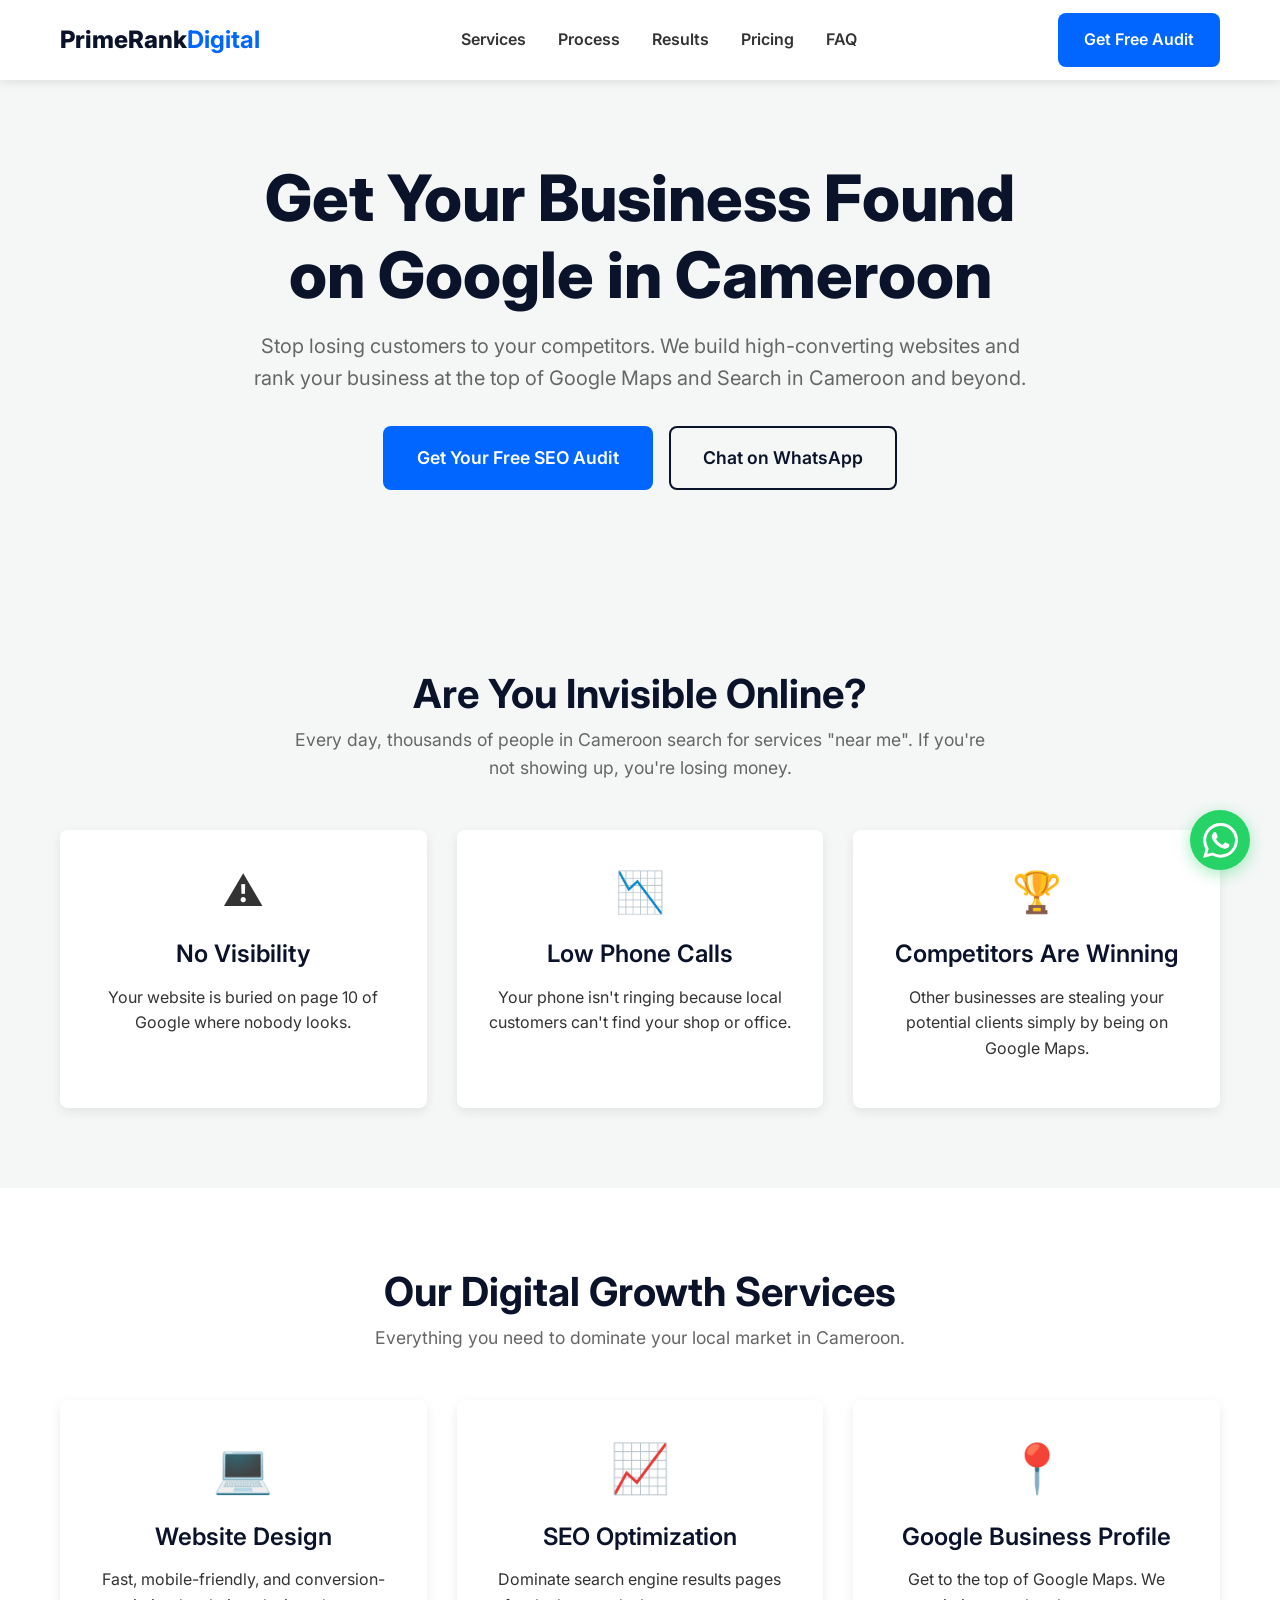
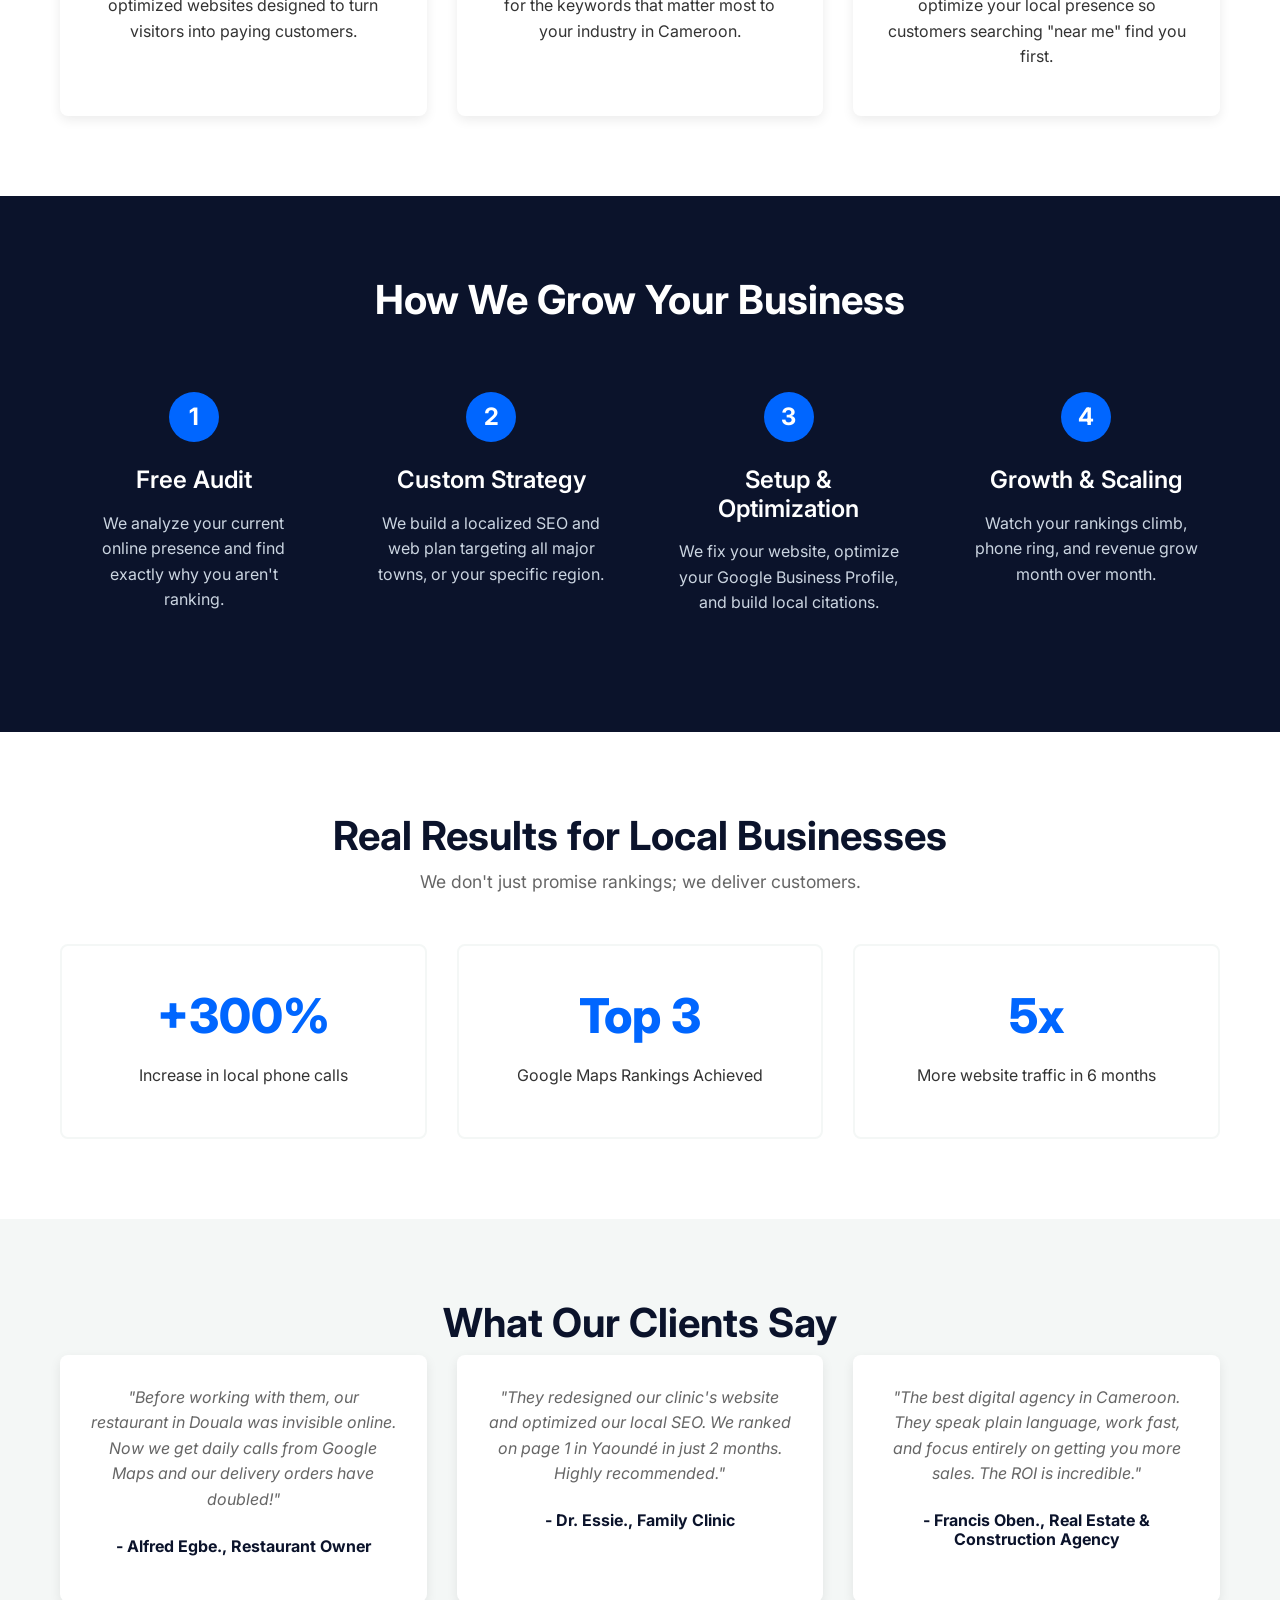
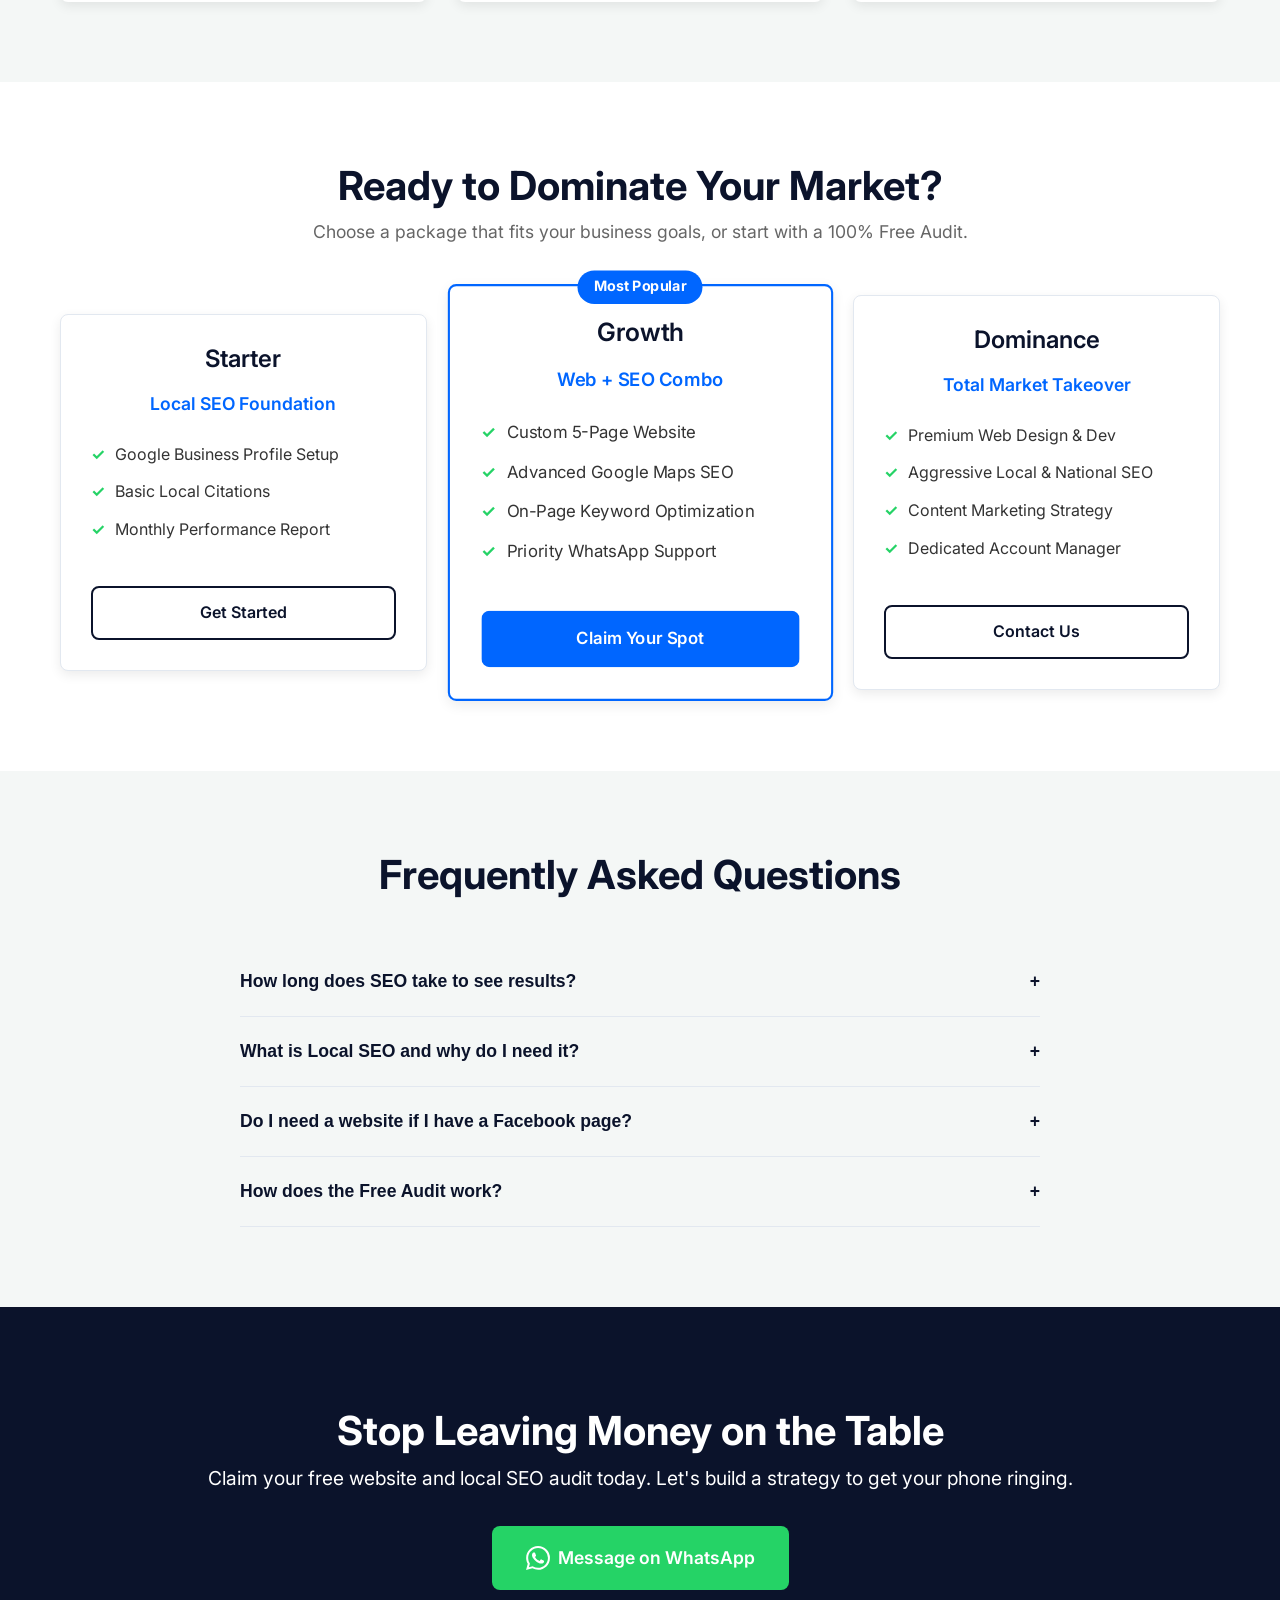
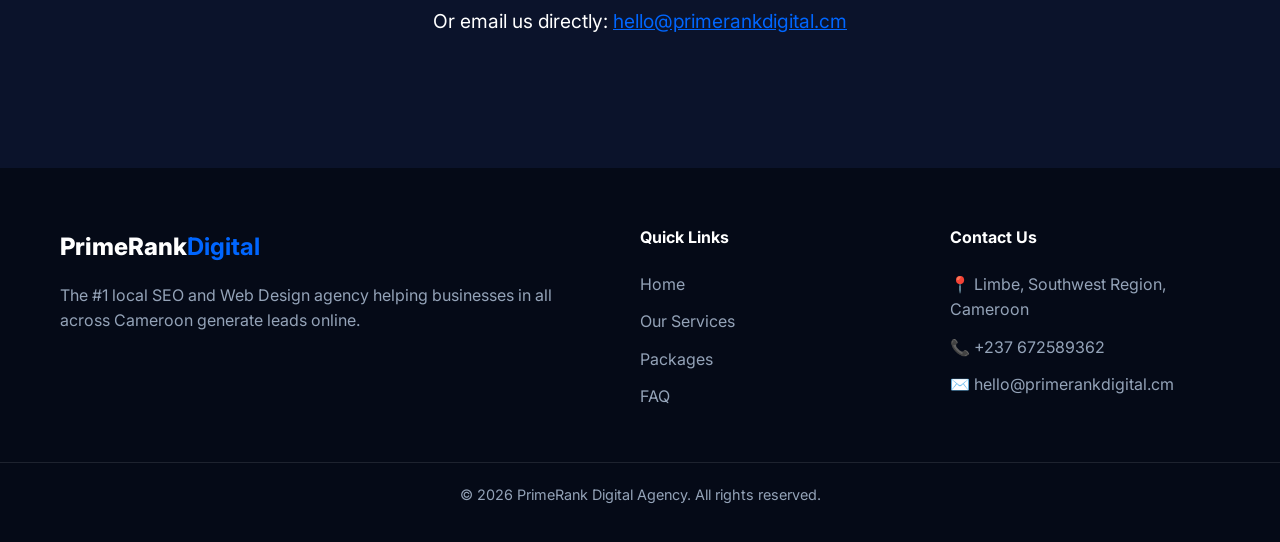
<file: index.html>
<!DOCTYPE html>
<html lang="en">
<head>
    <meta charset="UTF-8">
    <meta name="viewport" content="width=device-width, initial-scale=1.0">
    <title>PrimeRank Digital | SEO, Web Design & Local SEO</title>
    <meta name="description" content="Get your business found on Google in Cameroon. We specialize in SEO, Website Design, and Google Business Profile optimization in Cameroon.">
    <link rel="stylesheet" href="styles.css">
    <link href="https://fonts.googleapis.com/css2?family=Inter:wght@300;400;600;700;800&display=swap" rel="stylesheet">
</head>
<body>

    <header class="header" id="header">
        <div class="container header-container">
            <div class="logo">PrimeRank<strong>Digital</strong></div>
            <nav class="nav" id="nav">
                <ul class="nav-list">
                    <li><a href="#services">Services</a></li>
                    <li><a href="#process">Process</a></li>
                    <li><a href="#results">Results</a></li>
                    <li><a href="#pricing">Pricing</a></li>
                    <li><a href="#faq">FAQ</a></li>
                </ul>
            </nav>
            <div class="header-cta">
                <a href="#contact" class="btn btn-primary">Get Free Audit</a>
            </div>
            <button class="menu-toggle" id="menu-toggle" aria-label="Toggle menu">
                <span></span>
                <span></span>
                <span></span>
            </button>
        </div>
    </header>

    <section class="hero" id="home">
        <div class="container hero-container">
            <div class="hero-content">
                <h1>Get Your Business Found on Google in Cameroon</h1>
                <p>Stop losing customers to your competitors. We build high-converting websites and rank your business at the top of Google Maps and Search in Cameroon and beyond.</p>
                <div class="hero-buttons">
                    <a href="#contact" class="btn btn-primary btn-large">Get Your Free SEO Audit</a>
                    <a href="https://wa.me/237600000000" class="btn btn-outline btn-large" target="_blank" rel="noopener">Chat on WhatsApp</a>
                </div>
            </div>
        </div>
    </section>

    <section class="problem bg-light" id="problem">
        <div class="container text-center">
            <h2>Are You Invisible Online?</h2>
            <p class="section-subtitle">Every day, thousands of people in Cameroon search for services "near me". If you're not showing up, you're losing money.</p>
            <div class="grid problem-grid">
                <div class="card pain-card">
                    <div class="icon-danger">⚠</div>
                    <h3>No Visibility</h3>
                    <p>Your website is buried on page 10 of Google where nobody looks.</p>
                </div>
                <div class="card pain-card">
                    <div class="icon-danger">📉</div>
                    <h3>Low Phone Calls</h3>
                    <p>Your phone isn't ringing because local customers can't find your shop or office.</p>
                </div>
                <div class="card pain-card">
                    <div class="icon-danger">🏆</div>
                    <h3>Competitors Are Winning</h3>
                    <p>Other businesses are stealing your potential clients simply by being on Google Maps.</p>
                </div>
            </div>
        </div>
    </section>

    <section class="services" id="services">
        <div class="container text-center">
            <h2>Our Digital Growth Services</h2>
            <p class="section-subtitle">Everything you need to dominate your local market in Cameroon.</p>
            <div class="grid services-grid">
                <div class="card service-card">
                    <div class="service-icon">💻</div>
                    <h3>Website Design</h3>
                    <p>Fast, mobile-friendly, and conversion-optimized websites designed to turn visitors into paying customers.</p>
                </div>
                <div class="card service-card">
                    <div class="service-icon">📈</div>
                    <h3>SEO Optimization</h3>
                    <p>Dominate search engine results pages for the keywords that matter most to your industry in Cameroon.</p>
                </div>
                <div class="card service-card">
                    <div class="service-icon">📍</div>
                    <h3>Google Business Profile</h3>
                    <p>Get to the top of Google Maps. We optimize your local presence so customers searching "near me" find you first.</p>
                </div>
            </div>
        </div>
    </section>

    <section class="process bg-dark" id="process">
        <div class="container text-center">
            <h2 class="text-white">How We Grow Your Business</h2>
            <div class="grid process-grid">
                <div class="process-step">
                    <div class="step-number">1</div>
                    <h3 class="text-white">Free Audit</h3>
                    <p class="text-light">We analyze your current online presence and find exactly why you aren't ranking.</p>
                </div>
                <div class="process-step">
                    <div class="step-number">2</div>
                    <h3 class="text-white">Custom Strategy</h3>
                    <p class="text-light">We build a localized SEO and web plan targeting all major towns, or your specific region.</p>
                </div>
                <div class="process-step">
                    <div class="step-number">3</div>
                    <h3 class="text-white">Setup & Optimization</h3>
                    <p class="text-light">We fix your website, optimize your Google Business Profile, and build local citations.</p>
                </div>
                <div class="process-step">
                    <div class="step-number">4</div>
                    <h3 class="text-white">Growth & Scaling</h3>
                    <p class="text-light">Watch your rankings climb, phone ring, and revenue grow month over month.</p>
                </div>
            </div>
        </div>
    </section>

    <section class="results" id="results">
        <div class="container text-center">
            <h2>Real Results for Local Businesses</h2>
            <p class="section-subtitle">We don't just promise rankings; we deliver customers.</p>
            <div class="grid results-grid">
                <div class="stat-box">
                    <div class="stat-number">+300%</div>
                    <p>Increase in local phone calls</p>
                </div>
                <div class="stat-box">
                    <div class="stat-number">Top 3</div>
                    <p>Google Maps Rankings Achieved</p>
                </div>
                <div class="stat-box">
                    <div class="stat-number">5x</div>
                    <p>More website traffic in 6 months</p>
                </div>
            </div>
        </div>
    </section>

    <section class="testimonials bg-light" id="testimonials">
        <div class="container text-center">
            <h2>What Our Clients Say</h2>
            <div class="grid testimonial-grid">
                <div class="card testimonial-card">
                    <p class="quote">"Before working with them, our restaurant in Douala was invisible online. Now we get daily calls from Google Maps and our delivery orders have doubled!"</p>
                    <h4>- Alfred Egbe., Restaurant Owner</h4>
                </div>
                <div class="card testimonial-card">
                    <p class="quote">"They redesigned our clinic's website and optimized our local SEO. We ranked on page 1 in Yaoundé in just 2 months. Highly recommended."</p>
                    <h4>- Dr. Essie., Family Clinic</h4>
                </div>
                <div class="card testimonial-card">
                    <p class="quote">"The best digital agency in Cameroon. They speak plain language, work fast, and focus entirely on getting you more sales. The ROI is incredible."</p>
                    <h4>- Francis Oben., Real Estate & Construction Agency</h4>
                </div>
            </div>
        </div>
    </section>

    <section class="pricing" id="pricing">
        <div class="container text-center">
            <h2>Ready to Dominate Your Market?</h2>
            <p class="section-subtitle">Choose a package that fits your business goals, or start with a 100% Free Audit.</p>
            <div class="grid pricing-grid">
                <div class="card pricing-card">
                    <h3>Starter</h3>
                    <p class="price">Local SEO Foundation</p>
                    <ul class="features">
                        <li>Google Business Profile Setup</li>
                        <li>Basic Local Citations</li>
                        <li>Monthly Performance Report</li>
                    </ul>
                    <a href="#contact" class="btn btn-outline">Get Started</a>
                </div>
                <div class="card pricing-card featured">
                    <div class="badge">Most Popular</div>
                    <h3>Growth</h3>
                    <p class="price">Web + SEO Combo</p>
                    <ul class="features">
                        <li>Custom 5-Page Website</li>
                        <li>Advanced Google Maps SEO</li>
                        <li>On-Page Keyword Optimization</li>
                        <li>Priority WhatsApp Support</li>
                    </ul>
                    <a href="#contact" class="btn btn-primary">Claim Your Spot</a>
                </div>
                <div class="card pricing-card">
                    <h3>Dominance</h3>
                    <p class="price">Total Market Takeover</p>
                    <ul class="features">
                        <li>Premium Web Design & Dev</li>
                        <li>Aggressive Local & National SEO</li>
                        <li>Content Marketing Strategy</li>
                        <li>Dedicated Account Manager</li>
                    </ul>
                    <a href="#contact" class="btn btn-outline">Contact Us</a>
                </div>
            </div>
        </div>
    </section>

    <section class="faq bg-light" id="faq">
        <div class="container">
            <h2 class="text-center">Frequently Asked Questions</h2>
            <div class="faq-container">
                <div class="faq-item">
                    <button class="faq-question">How long does SEO take to see results? <span class="icon">+</span></button>
                    <div class="faq-answer">
                        <p>While local Google Maps optimization can show improvements in as little as 30 days, organic SEO typically takes 3 to 6 months to see significant traffic and ranking increases in competitive Cameroonian markets.</p>
                    </div>
                </div>
                <div class="faq-item">
                    <button class="faq-question">What is Local SEO and why do I need it? <span class="icon">+</span></button>
                    <div class="faq-answer">
                        <p>Local SEO focuses on optimizing your online presence to attract more business from relevant local searches. For a business in Douala or Yaoundé, it ensures you appear when nearby customers search for your services.</p>
                    </div>
                </div>
                <div class="faq-item">
                    <button class="faq-question">Do I need a website if I have a Facebook page? <span class="icon">+</span></button>
                    <div class="faq-answer">
                        <p>Yes! A Facebook page is great for social engagement, but a website is your digital storefront. It builds trust, allows you to rank on Google for specific searches, and gives you complete control over your customer's experience.</p>
                    </div>
                </div>
                <div class="faq-item">
                    <button class="faq-question">How does the Free Audit work? <span class="icon">+</span></button>
                    <div class="faq-answer">
                        <p>We analyze your website's speed, mobile-friendliness, current Google rankings, and competitor landscape. We then provide a no-obligation report detailing exactly what needs to be fixed to get you more customers.</p>
                    </div>
                </div>
            </div>
        </div>
    </section>

    <section class="final-cta text-center" id="contact">
        <div class="container">
            <h2>Stop Leaving Money on the Table</h2>
            <p>Claim your free website and local SEO audit today. Let's build a strategy to get your phone ringing.</p>
            <div class="cta-buttons">
                <a href="https://wa.me/+237658328994" class="btn btn-whatsapp btn-large" target="_blank" rel="noopener">
                    <svg viewBox="0 0 24 24" width="24" height="24" fill="currentColor"><path d="M17.472 14.382c-.297-.149-1.758-.867-2.03-.967-.273-.099-.471-.148-.67.15-.197.297-.767.966-.94 1.164-.173.199-.347.223-.644.075-.297-.15-1.255-.463-2.39-1.475-.883-.788-1.48-1.761-1.653-2.059-.173-.297-.018-.458.13-.606.134-.133.298-.347.446-.52.149-.174.198-.298.298-.497.099-.198.05-.371-.025-.52-.075-.149-.669-1.612-.916-2.207-.242-.579-.487-.5-.669-.51a12.8 12.8 0 0 0-.57-.01c-.198 0-.52.074-.792.372-.272.297-1.04 1.016-1.04 2.479 0 1.462 1.065 2.875 1.213 3.074.149.198 2.096 3.2 5.077 4.487.709.306 1.262.489 1.694.625.712.227 1.36.195 1.871.118.571-.085 1.758-.719 2.006-1.413.248-.694.248-1.289.173-1.413-.074-.124-.272-.198-.57-.347m-5.421 7.403h-.004a9.87 9.87 0 0 1-5.031-1.378l-.361-.214-3.741.982.998-3.648-.235-.374a9.86 9.86 0 0 1-1.51-5.26c.001-5.45 4.436-9.884 9.888-9.884 2.64 0 5.122 1.03 6.988 2.898a9.825 9.825 0 0 1 2.893 6.994c-.003 5.45-4.437 9.884-9.885 9.884m8.413-18.297A11.815 11.815 0 0 0 12.05 0C5.495 0 .16 5.335.157 11.892c0 2.096.547 4.142 1.588 5.945L.057 24l6.305-1.654a11.882 11.882 0 0 0 5.683 1.448h.005c6.554 0 11.89-5.335 11.893-11.893a11.821 11.821 0 0 0-3.48-8.413Z"/></svg>
                    Message on WhatsApp
                </a>
            </div>
            <p class="contact-email mt-4">Or email us directly: <a href="mailto:hello@primerankdigital.cm">hello@primerankdigital.cm</a></p>
        </div>
    </section>

    <footer class="footer">
        <div class="container footer-grid">
            <div class="footer-col">
                <div class="logo">PrimeRank<strong>Digital</strong></div>
                <p>The #1 local SEO and Web Design agency helping businesses in all across Cameroon generate leads online.</p>
            </div>
            <div class="footer-col">
                <h4>Quick Links</h4>
                <ul>
                    <li><a href="#home">Home</a></li>
                    <li><a href="#services">Our Services</a></li>
                    <li><a href="#pricing">Packages</a></li>
                    <li><a href="#faq">FAQ</a></li>
                </ul>
            </div>
            <div class="footer-col">
                <h4>Contact Us</h4>
                <ul>
                    <li>📍 Limbe, Southwest Region, Cameroon</li>
                    <li>📞 +237 672589362</li>
                    <li>✉️ hello@primerankdigital.cm</li>
                </ul>
            </div>
        </div>
        <div class="footer-bottom text-center">
            <p>&copy; 2026 PrimeRank Digital Agency. All rights reserved.</p>
        </div>
    </footer>

    <a href="https://wa.me/237672589362" class="floating-whatsapp" target="_blank" rel="noopener" aria-label="Chat with us on WhatsApp">
        <svg viewBox="0 0 24 24" width="35" height="35" fill="white"><path d="M17.472 14.382c-.297-.149-1.758-.867-2.03-.967-.273-.099-.471-.148-.67.15-.197.297-.767.966-.94 1.164-.173.199-.347.223-.644.075-.297-.15-1.255-.463-2.39-1.475-.883-.788-1.48-1.761-1.653-2.059-.173-.297-.018-.458.13-.606.134-.133.298-.347.446-.52.149-.174.198-.298.298-.497.099-.198.05-.371-.025-.52-.075-.149-.669-1.612-.916-2.207-.242-.579-.487-.5-.669-.51a12.8 12.8 0 0 0-.57-.01c-.198 0-.52.074-.792.372-.272.297-1.04 1.016-1.04 2.479 0 1.462 1.065 2.875 1.213 3.074.149.198 2.096 3.2 5.077 4.487.709.306 1.262.489 1.694.625.712.227 1.36.195 1.871.118.571-.085 1.758-.719 2.006-1.413.248-.694.248-1.289.173-1.413-.074-.124-.272-.198-.57-.347m-5.421 7.403h-.004a9.87 9.87 0 0 1-5.031-1.378l-.361-.214-3.741.982.998-3.648-.235-.374a9.86 9.86 0 0 1-1.51-5.26c.001-5.45 4.436-9.884 9.888-9.884 2.64 0 5.122 1.03 6.988 2.898a9.825 9.825 0 0 1 2.893 6.994c-.003 5.45-4.437 9.884-9.885 9.884m8.413-18.297A11.815 11.815 0 0 0 12.05 0C5.495 0 .16 5.335.157 11.892c0 2.096.547 4.142 1.588 5.945L.057 24l6.305-1.654a11.882 11.882 0 0 0 5.683 1.448h.005c6.554 0 11.89-5.335 11.893-11.893a11.821 11.821 0 0 0-3.48-8.413Z"/></svg>
    </a>

    <script src="script.js"></script>
</body>
</html>
</file>
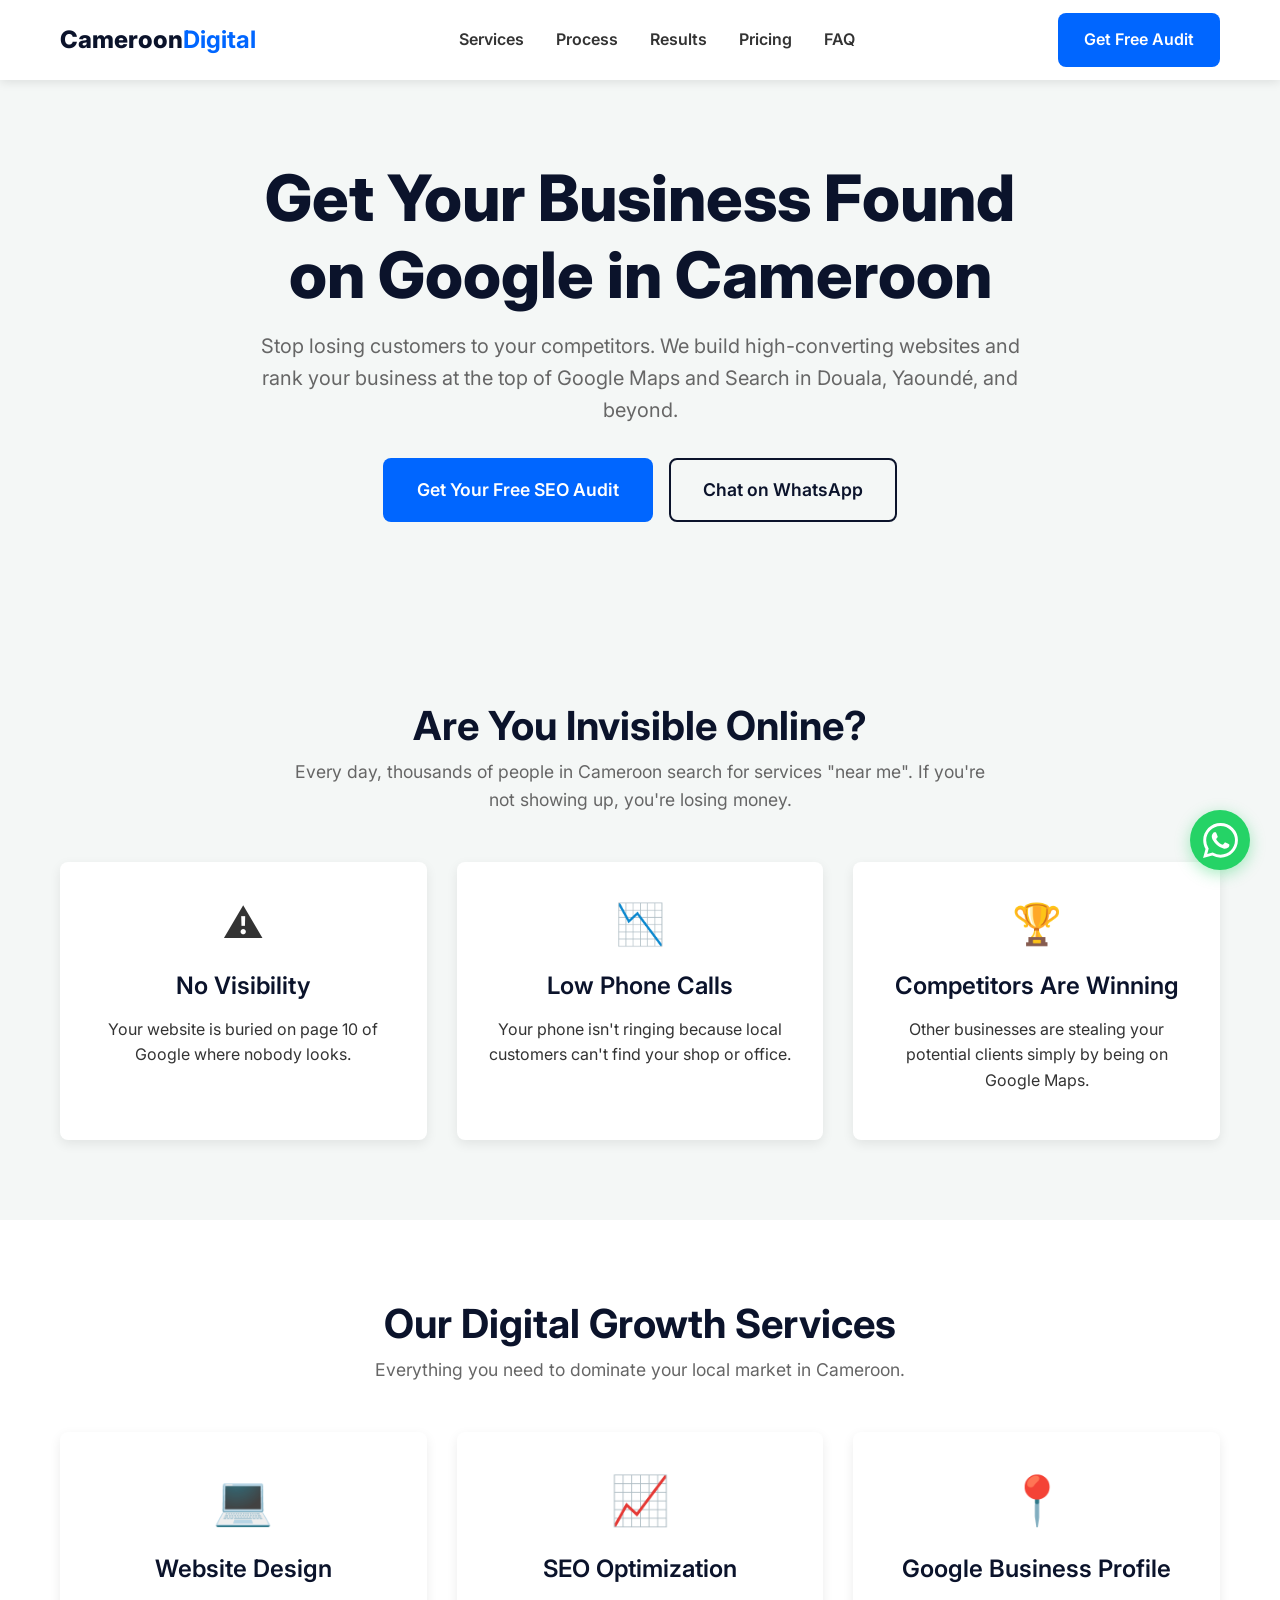
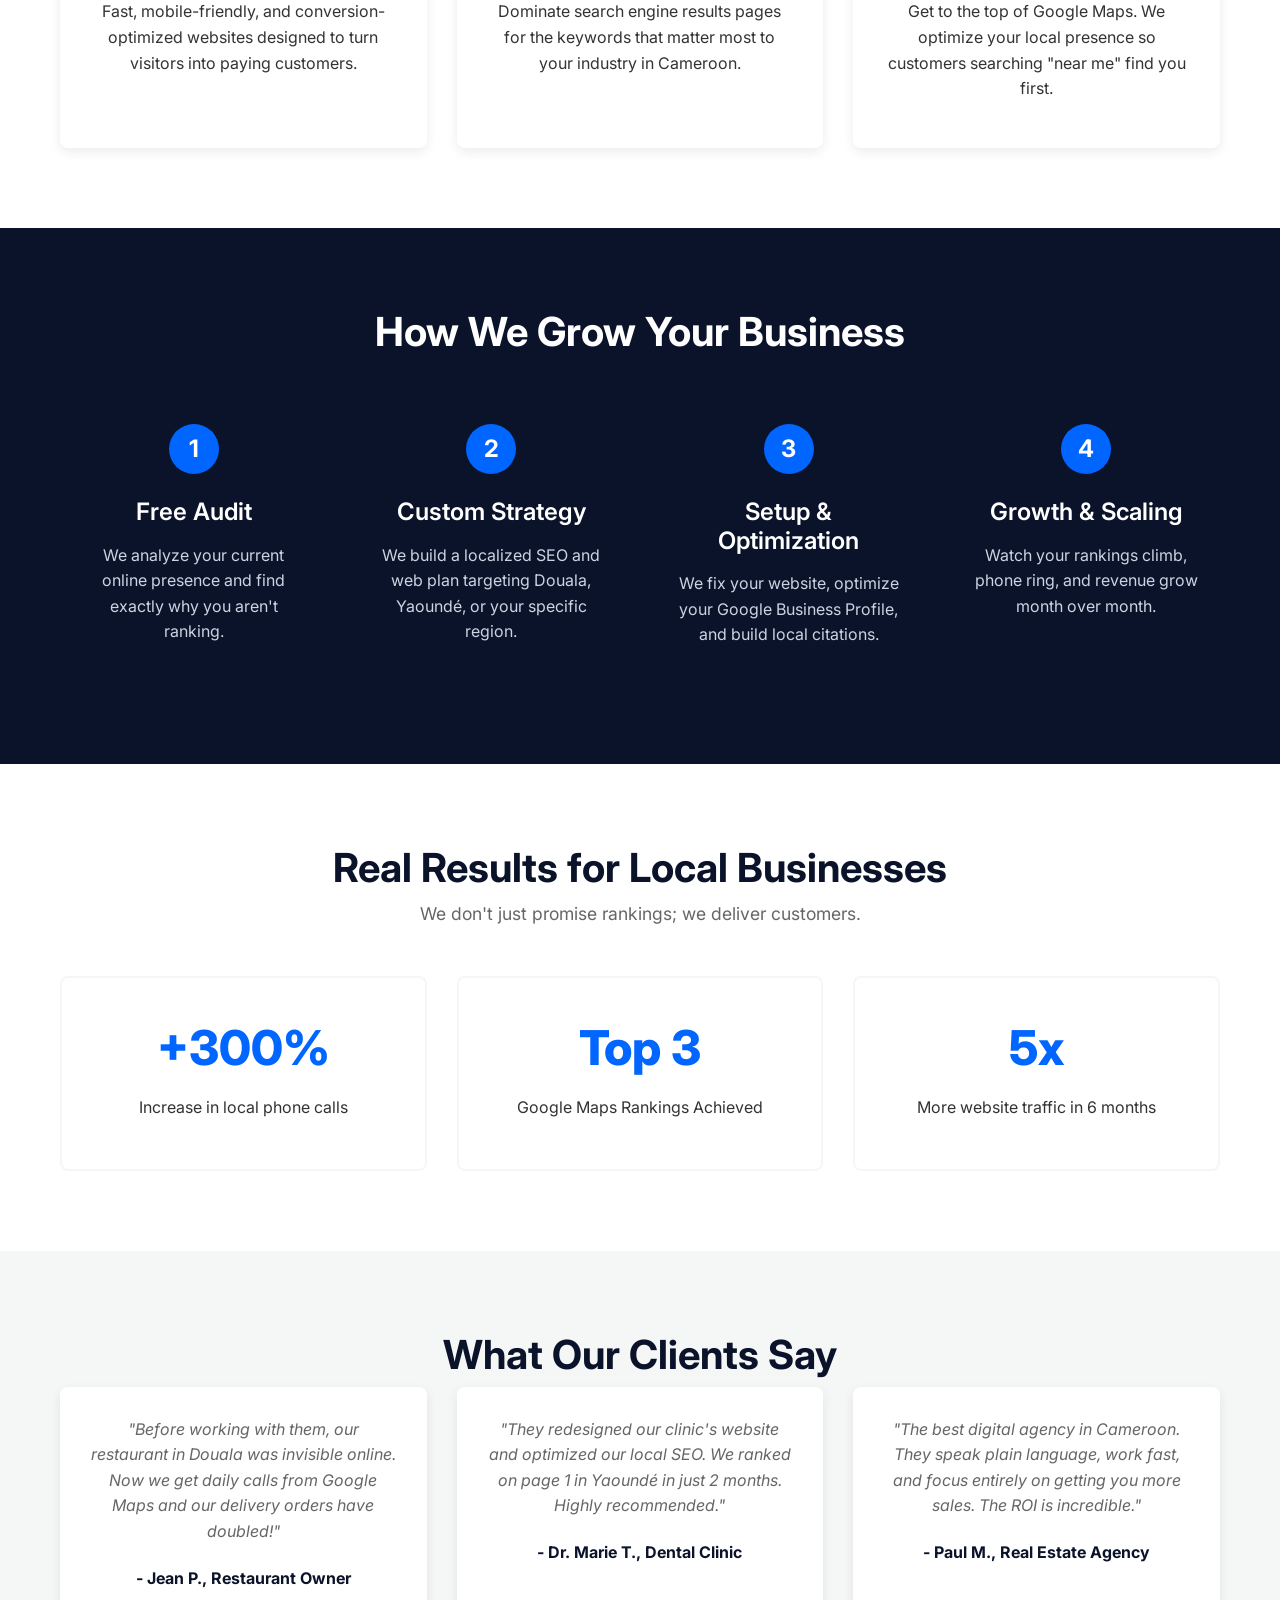
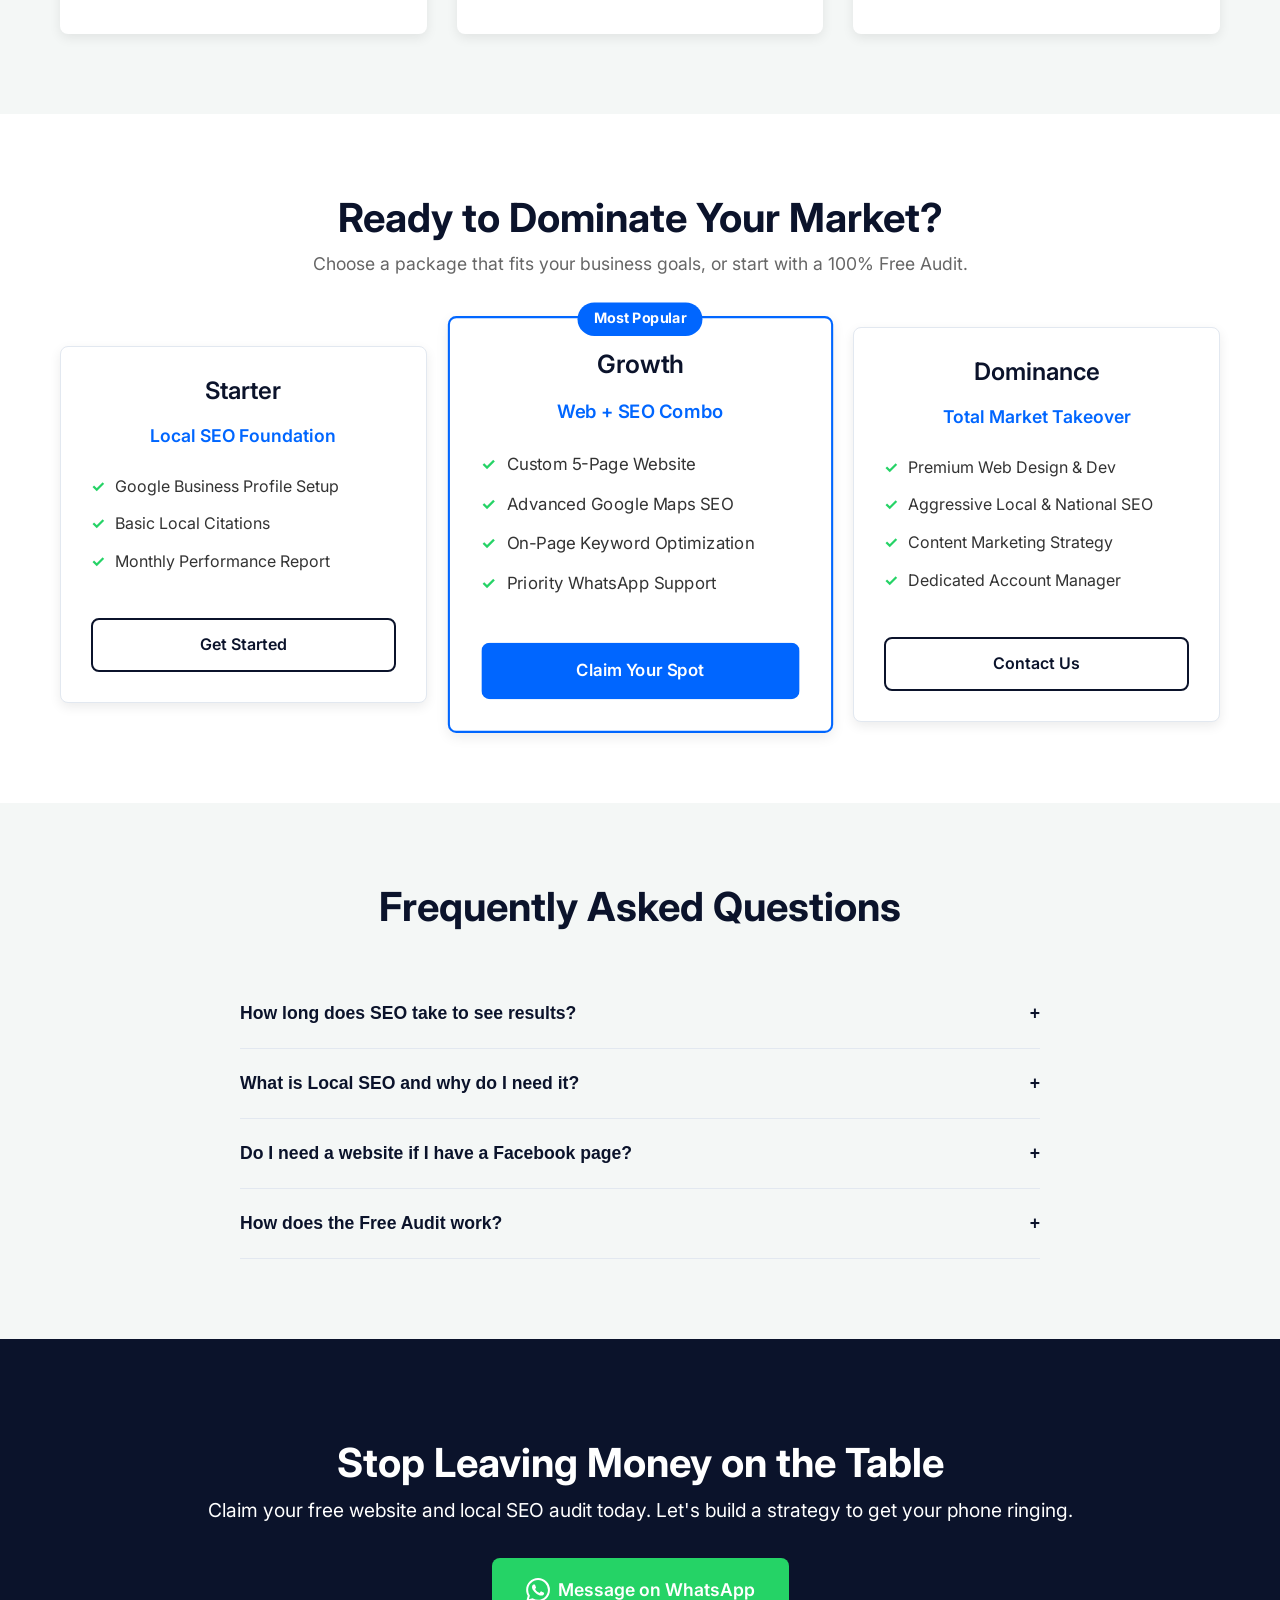
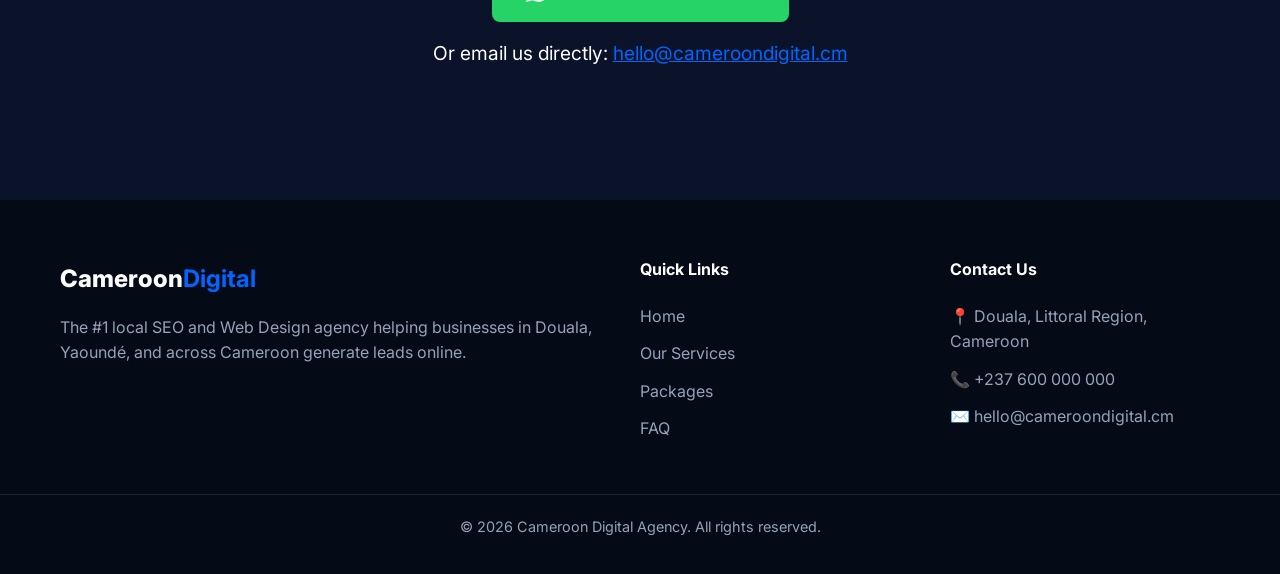
<file: growthlab.html>
<!DOCTYPE html>
<html lang="en">
<head>
    <meta charset="UTF-8">
    <meta name="viewport" content="width=device-width, initial-scale=1.0">
    <title>Top Digital Agency Cameroon | SEO, Web Design & Local SEO</title>
    <meta name="description" content="Get your business found on Google in Cameroon. We specialize in SEO, Website Design, and Google Business Profile optimization in Douala and Yaoundé.">
    <link rel="stylesheet" href="styles.css">
    <link href="https://fonts.googleapis.com/css2?family=Inter:wght@300;400;600;700;800&display=swap" rel="stylesheet">
</head>
<body>

    <header class="header" id="header">
        <div class="container header-container">
            <div class="logo">Cameroon<strong>Digital</strong></div>
            <nav class="nav" id="nav">
                <ul class="nav-list">
                    <li><a href="#services">Services</a></li>
                    <li><a href="#process">Process</a></li>
                    <li><a href="#results">Results</a></li>
                    <li><a href="#pricing">Pricing</a></li>
                    <li><a href="#faq">FAQ</a></li>
                </ul>
            </nav>
            <div class="header-cta">
                <a href="#contact" class="btn btn-primary">Get Free Audit</a>
            </div>
            <button class="menu-toggle" id="menu-toggle" aria-label="Toggle menu">
                <span></span>
                <span></span>
                <span></span>
            </button>
        </div>
    </header>

    <section class="hero" id="home">
        <div class="container hero-container">
            <div class="hero-content">
                <h1>Get Your Business Found on Google in Cameroon</h1>
                <p>Stop losing customers to your competitors. We build high-converting websites and rank your business at the top of Google Maps and Search in Douala, Yaoundé, and beyond.</p>
                <div class="hero-buttons">
                    <a href="#contact" class="btn btn-primary btn-large">Get Your Free SEO Audit</a>
                    <a href="https://wa.me/237600000000" class="btn btn-outline btn-large" target="_blank" rel="noopener">Chat on WhatsApp</a>
                </div>
            </div>
        </div>
    </section>

    <section class="problem bg-light" id="problem">
        <div class="container text-center">
            <h2>Are You Invisible Online?</h2>
            <p class="section-subtitle">Every day, thousands of people in Cameroon search for services "near me". If you're not showing up, you're losing money.</p>
            <div class="grid problem-grid">
                <div class="card pain-card">
                    <div class="icon-danger">⚠</div>
                    <h3>No Visibility</h3>
                    <p>Your website is buried on page 10 of Google where nobody looks.</p>
                </div>
                <div class="card pain-card">
                    <div class="icon-danger">📉</div>
                    <h3>Low Phone Calls</h3>
                    <p>Your phone isn't ringing because local customers can't find your shop or office.</p>
                </div>
                <div class="card pain-card">
                    <div class="icon-danger">🏆</div>
                    <h3>Competitors Are Winning</h3>
                    <p>Other businesses are stealing your potential clients simply by being on Google Maps.</p>
                </div>
            </div>
        </div>
    </section>

    <section class="services" id="services">
        <div class="container text-center">
            <h2>Our Digital Growth Services</h2>
            <p class="section-subtitle">Everything you need to dominate your local market in Cameroon.</p>
            <div class="grid services-grid">
                <div class="card service-card">
                    <div class="service-icon">💻</div>
                    <h3>Website Design</h3>
                    <p>Fast, mobile-friendly, and conversion-optimized websites designed to turn visitors into paying customers.</p>
                </div>
                <div class="card service-card">
                    <div class="service-icon">📈</div>
                    <h3>SEO Optimization</h3>
                    <p>Dominate search engine results pages for the keywords that matter most to your industry in Cameroon.</p>
                </div>
                <div class="card service-card">
                    <div class="service-icon">📍</div>
                    <h3>Google Business Profile</h3>
                    <p>Get to the top of Google Maps. We optimize your local presence so customers searching "near me" find you first.</p>
                </div>
            </div>
        </div>
    </section>

    <section class="process bg-dark" id="process">
        <div class="container text-center">
            <h2 class="text-white">How We Grow Your Business</h2>
            <div class="grid process-grid">
                <div class="process-step">
                    <div class="step-number">1</div>
                    <h3 class="text-white">Free Audit</h3>
                    <p class="text-light">We analyze your current online presence and find exactly why you aren't ranking.</p>
                </div>
                <div class="process-step">
                    <div class="step-number">2</div>
                    <h3 class="text-white">Custom Strategy</h3>
                    <p class="text-light">We build a localized SEO and web plan targeting Douala, Yaoundé, or your specific region.</p>
                </div>
                <div class="process-step">
                    <div class="step-number">3</div>
                    <h3 class="text-white">Setup & Optimization</h3>
                    <p class="text-light">We fix your website, optimize your Google Business Profile, and build local citations.</p>
                </div>
                <div class="process-step">
                    <div class="step-number">4</div>
                    <h3 class="text-white">Growth & Scaling</h3>
                    <p class="text-light">Watch your rankings climb, phone ring, and revenue grow month over month.</p>
                </div>
            </div>
        </div>
    </section>

    <section class="results" id="results">
        <div class="container text-center">
            <h2>Real Results for Local Businesses</h2>
            <p class="section-subtitle">We don't just promise rankings; we deliver customers.</p>
            <div class="grid results-grid">
                <div class="stat-box">
                    <div class="stat-number">+300%</div>
                    <p>Increase in local phone calls</p>
                </div>
                <div class="stat-box">
                    <div class="stat-number">Top 3</div>
                    <p>Google Maps Rankings Achieved</p>
                </div>
                <div class="stat-box">
                    <div class="stat-number">5x</div>
                    <p>More website traffic in 6 months</p>
                </div>
            </div>
        </div>
    </section>

    <section class="testimonials bg-light" id="testimonials">
        <div class="container text-center">
            <h2>What Our Clients Say</h2>
            <div class="grid testimonial-grid">
                <div class="card testimonial-card">
                    <p class="quote">"Before working with them, our restaurant in Douala was invisible online. Now we get daily calls from Google Maps and our delivery orders have doubled!"</p>
                    <h4>- Jean P., Restaurant Owner</h4>
                </div>
                <div class="card testimonial-card">
                    <p class="quote">"They redesigned our clinic's website and optimized our local SEO. We ranked on page 1 in Yaoundé in just 2 months. Highly recommended."</p>
                    <h4>- Dr. Marie T., Dental Clinic</h4>
                </div>
                <div class="card testimonial-card">
                    <p class="quote">"The best digital agency in Cameroon. They speak plain language, work fast, and focus entirely on getting you more sales. The ROI is incredible."</p>
                    <h4>- Paul M., Real Estate Agency</h4>
                </div>
            </div>
        </div>
    </section>

    <section class="pricing" id="pricing">
        <div class="container text-center">
            <h2>Ready to Dominate Your Market?</h2>
            <p class="section-subtitle">Choose a package that fits your business goals, or start with a 100% Free Audit.</p>
            <div class="grid pricing-grid">
                <div class="card pricing-card">
                    <h3>Starter</h3>
                    <p class="price">Local SEO Foundation</p>
                    <ul class="features">
                        <li>Google Business Profile Setup</li>
                        <li>Basic Local Citations</li>
                        <li>Monthly Performance Report</li>
                    </ul>
                    <a href="#contact" class="btn btn-outline">Get Started</a>
                </div>
                <div class="card pricing-card featured">
                    <div class="badge">Most Popular</div>
                    <h3>Growth</h3>
                    <p class="price">Web + SEO Combo</p>
                    <ul class="features">
                        <li>Custom 5-Page Website</li>
                        <li>Advanced Google Maps SEO</li>
                        <li>On-Page Keyword Optimization</li>
                        <li>Priority WhatsApp Support</li>
                    </ul>
                    <a href="#contact" class="btn btn-primary">Claim Your Spot</a>
                </div>
                <div class="card pricing-card">
                    <h3>Dominance</h3>
                    <p class="price">Total Market Takeover</p>
                    <ul class="features">
                        <li>Premium Web Design & Dev</li>
                        <li>Aggressive Local & National SEO</li>
                        <li>Content Marketing Strategy</li>
                        <li>Dedicated Account Manager</li>
                    </ul>
                    <a href="#contact" class="btn btn-outline">Contact Us</a>
                </div>
            </div>
        </div>
    </section>

    <section class="faq bg-light" id="faq">
        <div class="container">
            <h2 class="text-center">Frequently Asked Questions</h2>
            <div class="faq-container">
                <div class="faq-item">
                    <button class="faq-question">How long does SEO take to see results? <span class="icon">+</span></button>
                    <div class="faq-answer">
                        <p>While local Google Maps optimization can show improvements in as little as 30 days, organic SEO typically takes 3 to 6 months to see significant traffic and ranking increases in competitive Cameroonian markets.</p>
                    </div>
                </div>
                <div class="faq-item">
                    <button class="faq-question">What is Local SEO and why do I need it? <span class="icon">+</span></button>
                    <div class="faq-answer">
                        <p>Local SEO focuses on optimizing your online presence to attract more business from relevant local searches. For a business in Douala or Yaoundé, it ensures you appear when nearby customers search for your services.</p>
                    </div>
                </div>
                <div class="faq-item">
                    <button class="faq-question">Do I need a website if I have a Facebook page? <span class="icon">+</span></button>
                    <div class="faq-answer">
                        <p>Yes! A Facebook page is great for social engagement, but a website is your digital storefront. It builds trust, allows you to rank on Google for specific searches, and gives you complete control over your customer's experience.</p>
                    </div>
                </div>
                <div class="faq-item">
                    <button class="faq-question">How does the Free Audit work? <span class="icon">+</span></button>
                    <div class="faq-answer">
                        <p>We analyze your website's speed, mobile-friendliness, current Google rankings, and competitor landscape. We then provide a no-obligation report detailing exactly what needs to be fixed to get you more customers.</p>
                    </div>
                </div>
            </div>
        </div>
    </section>

    <section class="final-cta text-center" id="contact">
        <div class="container">
            <h2>Stop Leaving Money on the Table</h2>
            <p>Claim your free website and local SEO audit today. Let's build a strategy to get your phone ringing.</p>
            <div class="cta-buttons">
                <a href="https://wa.me/237600000000" class="btn btn-whatsapp btn-large" target="_blank" rel="noopener">
                    <svg viewBox="0 0 24 24" width="24" height="24" fill="currentColor"><path d="M17.472 14.382c-.297-.149-1.758-.867-2.03-.967-.273-.099-.471-.148-.67.15-.197.297-.767.966-.94 1.164-.173.199-.347.223-.644.075-.297-.15-1.255-.463-2.39-1.475-.883-.788-1.48-1.761-1.653-2.059-.173-.297-.018-.458.13-.606.134-.133.298-.347.446-.52.149-.174.198-.298.298-.497.099-.198.05-.371-.025-.52-.075-.149-.669-1.612-.916-2.207-.242-.579-.487-.5-.669-.51a12.8 12.8 0 0 0-.57-.01c-.198 0-.52.074-.792.372-.272.297-1.04 1.016-1.04 2.479 0 1.462 1.065 2.875 1.213 3.074.149.198 2.096 3.2 5.077 4.487.709.306 1.262.489 1.694.625.712.227 1.36.195 1.871.118.571-.085 1.758-.719 2.006-1.413.248-.694.248-1.289.173-1.413-.074-.124-.272-.198-.57-.347m-5.421 7.403h-.004a9.87 9.87 0 0 1-5.031-1.378l-.361-.214-3.741.982.998-3.648-.235-.374a9.86 9.86 0 0 1-1.51-5.26c.001-5.45 4.436-9.884 9.888-9.884 2.64 0 5.122 1.03 6.988 2.898a9.825 9.825 0 0 1 2.893 6.994c-.003 5.45-4.437 9.884-9.885 9.884m8.413-18.297A11.815 11.815 0 0 0 12.05 0C5.495 0 .16 5.335.157 11.892c0 2.096.547 4.142 1.588 5.945L.057 24l6.305-1.654a11.882 11.882 0 0 0 5.683 1.448h.005c6.554 0 11.89-5.335 11.893-11.893a11.821 11.821 0 0 0-3.48-8.413Z"/></svg>
                    Message on WhatsApp
                </a>
            </div>
            <p class="contact-email mt-4">Or email us directly: <a href="mailto:hello@cameroondigital.cm">hello@cameroondigital.cm</a></p>
        </div>
    </section>

    <footer class="footer">
        <div class="container footer-grid">
            <div class="footer-col">
                <div class="logo">Cameroon<strong>Digital</strong></div>
                <p>The #1 local SEO and Web Design agency helping businesses in Douala, Yaoundé, and across Cameroon generate leads online.</p>
            </div>
            <div class="footer-col">
                <h4>Quick Links</h4>
                <ul>
                    <li><a href="#home">Home</a></li>
                    <li><a href="#services">Our Services</a></li>
                    <li><a href="#pricing">Packages</a></li>
                    <li><a href="#faq">FAQ</a></li>
                </ul>
            </div>
            <div class="footer-col">
                <h4>Contact Us</h4>
                <ul>
                    <li>📍 Douala, Littoral Region, Cameroon</li>
                    <li>📞 +237 600 000 000</li>
                    <li>✉️ hello@cameroondigital.cm</li>
                </ul>
            </div>
        </div>
        <div class="footer-bottom text-center">
            <p>&copy; 2026 Cameroon Digital Agency. All rights reserved.</p>
        </div>
    </footer>

    <a href="https://wa.me/237600000000" class="floating-whatsapp" target="_blank" rel="noopener" aria-label="Chat with us on WhatsApp">
        <svg viewBox="0 0 24 24" width="35" height="35" fill="white"><path d="M17.472 14.382c-.297-.149-1.758-.867-2.03-.967-.273-.099-.471-.148-.67.15-.197.297-.767.966-.94 1.164-.173.199-.347.223-.644.075-.297-.15-1.255-.463-2.39-1.475-.883-.788-1.48-1.761-1.653-2.059-.173-.297-.018-.458.13-.606.134-.133.298-.347.446-.52.149-.174.198-.298.298-.497.099-.198.05-.371-.025-.52-.075-.149-.669-1.612-.916-2.207-.242-.579-.487-.5-.669-.51a12.8 12.8 0 0 0-.57-.01c-.198 0-.52.074-.792.372-.272.297-1.04 1.016-1.04 2.479 0 1.462 1.065 2.875 1.213 3.074.149.198 2.096 3.2 5.077 4.487.709.306 1.262.489 1.694.625.712.227 1.36.195 1.871.118.571-.085 1.758-.719 2.006-1.413.248-.694.248-1.289.173-1.413-.074-.124-.272-.198-.57-.347m-5.421 7.403h-.004a9.87 9.87 0 0 1-5.031-1.378l-.361-.214-3.741.982.998-3.648-.235-.374a9.86 9.86 0 0 1-1.51-5.26c.001-5.45 4.436-9.884 9.888-9.884 2.64 0 5.122 1.03 6.988 2.898a9.825 9.825 0 0 1 2.893 6.994c-.003 5.45-4.437 9.884-9.885 9.884m8.413-18.297A11.815 11.815 0 0 0 12.05 0C5.495 0 .16 5.335.157 11.892c0 2.096.547 4.142 1.588 5.945L.057 24l6.305-1.654a11.882 11.882 0 0 0 5.683 1.448h.005c6.554 0 11.89-5.335 11.893-11.893a11.821 11.821 0 0 0-3.48-8.413Z"/></svg>
    </a>

    <script src="script.js"></script>
</body>
</html>
</file>
<file: styles.css>
/* CSS RESET & VARIABLES */
:root {
    --primary-color: #0B132B; /* Dark Blue / Black */
    --primary-light: #1C2541;
    --accent-color: #0066FF; /* Bright Blue */
    --accent-hover: #0052cc;
    --whatsapp-color: #25D366;
    --whatsapp-hover: #128C7E;
    --text-main: #333333;
    --text-light: #666666;
    --bg-white: #FFFFFF;
    --bg-light: #F4F7F6;
    --transition: all 0.3s ease;
    --border-radius: 8px;
    --box-shadow: 0 4px 12px rgba(0,0,0,0.08);
}

* {
    margin: 0;
    padding: 0;
    box-sizing: border-box;
}

html {
    scroll-behavior: smooth;
}

body {
    font-family: 'Inter', sans-serif;
    color: var(--text-main);
    line-height: 1.6;
    background-color: var(--bg-white);
}

ul {
    list-style: none;
}

a {
    text-decoration: none;
    color: inherit;
}

img {
    max-width: 100%;
    height: auto;
}

/* TYPOGRAPHY */
h1, h2, h3, h4 {
    color: var(--primary-color);
    line-height: 1.2;
    margin-bottom: 1rem;
}

h1 {
    font-size: clamp(2.5rem, 5vw, 4rem);
    font-weight: 800;
}

h2 {
    font-size: clamp(2rem, 4vw, 2.5rem);
    font-weight: 700;
    margin-bottom: 0.5rem;
}

h3 {
    font-size: 1.5rem;
    font-weight: 600;
}

p {
    margin-bottom: 1rem;
}

.text-center { text-align: center; }
.text-white { color: var(--bg-white); }
.text-light { color: #CBD5E1; }
.mt-4 { margin-top: 1rem; }

.section-subtitle {
    font-size: 1.1rem;
    color: var(--text-light);
    max-width: 700px;
    margin: 0 auto 3rem auto;
}

/* LAYOUT & UTILITIES */
.container {
    width: 100%;
    max-width: 1200px;
    margin: 0 auto;
    padding: 0 20px;
}

section {
    padding: 80px 0;
}

.bg-light { background-color: var(--bg-light); }
.bg-dark { background-color: var(--primary-color); }

.grid {
    display: grid;
    gap: 30px;
}

.card {
    background: var(--bg-white);
    padding: 30px;
    border-radius: var(--border-radius);
    box-shadow: var(--box-shadow);
    transition: var(--transition);
}

.card:hover {
    transform: translateY(-5px);
    box-shadow: 0 8px 24px rgba(0,0,0,0.12);
}

/* BUTTONS */
.btn {
    display: inline-flex;
    align-items: center;
    justify-content: center;
    gap: 8px;
    padding: 12px 24px;
    font-weight: 600;
    border-radius: var(--border-radius);
    cursor: pointer;
    transition: var(--transition);
    border: 2px solid transparent;
}

.btn-large {
    padding: 16px 32px;
    font-size: 1.1rem;
}

.btn-primary {
    background-color: var(--accent-color);
    color: var(--bg-white);
}

.btn-primary:hover {
    background-color: var(--accent-hover);
}

.btn-outline {
    background-color: transparent;
    border-color: var(--primary-color);
    color: var(--primary-color);
}

.btn-outline:hover {
    background-color: var(--primary-color);
    color: var(--bg-white);
}

.btn-whatsapp {
    background-color: var(--whatsapp-color);
    color: var(--bg-white);
}

.btn-whatsapp:hover {
    background-color: var(--whatsapp-hover);
}

/* HEADER & NAVIGATION */
.header {
    position: fixed;
    top: 0;
    left: 0;
    width: 100%;
    background-color: var(--bg-white);
    box-shadow: 0 2px 10px rgba(0,0,0,0.1);
    z-index: 1000;
    transition: var(--transition);
}

.header-container {
    display: flex;
    justify-content: space-between;
    align-items: center;
    height: 80px;
}

.logo {
    font-size: 1.5rem;
    font-weight: 800;
    color: var(--primary-color);
}

.logo strong {
    color: var(--accent-color);
}

.nav-list {
    display: flex;
    gap: 2rem;
}

.nav-list a {
    font-weight: 600;
    color: var(--text-main);
    transition: var(--transition);
}

.nav-list a:hover {
    color: var(--accent-color);
}

.menu-toggle {
    display: none;
    flex-direction: column;
    justify-content: space-between;
    width: 30px;
    height: 21px;
    background: transparent;
    border: none;
    cursor: pointer;
}

.menu-toggle span {
    width: 100%;
    height: 3px;
    background-color: var(--primary-color);
    border-radius: 3px;
}

/* HERO SECTION */
.hero {
    padding-top: 160px;
    padding-bottom: 100px;
    background: linear-gradient(to right, rgba(244, 247, 246, 0.9), rgba(244, 247, 246, 0.9)), url('data:image/svg+xml;utf8,<svg width="100" height="100" xmlns="http://www.w3.org/2000/svg"><rect width="100" height="100" fill="%23f4f7f6"/></svg>') center/cover;
    text-align: center;
}

.hero-content {
    max-width: 800px;
    margin: 0 auto;
}

.hero p {
    font-size: 1.25rem;
    color: var(--text-light);
    margin-bottom: 2rem;
}

.hero-buttons {
    display: flex;
    gap: 1rem;
    justify-content: center;
    flex-wrap: wrap;
}

/* PROBLEM SECTION */
.problem-grid {
    grid-template-columns: repeat(auto-fit, minmax(300px, 1fr));
}

.icon-danger {
    font-size: 2.5rem;
    margin-bottom: 1rem;
}

/* SERVICES SECTION */
.services-grid {
    grid-template-columns: repeat(auto-fit, minmax(300px, 1fr));
}

.service-icon {
    font-size: 3rem;
    margin-bottom: 1rem;
}

/* PROCESS SECTION */
.process-grid {
    grid-template-columns: repeat(auto-fit, minmax(250px, 1fr));
    margin-top: 3rem;
}

.process-step {
    position: relative;
    padding: 20px;
}

.step-number {
    width: 50px;
    height: 50px;
    background-color: var(--accent-color);
    color: var(--bg-white);
    border-radius: 50%;
    display: flex;
    align-items: center;
    justify-content: center;
    font-size: 1.5rem;
    font-weight: 700;
    margin: 0 auto 1.5rem auto;
}

/* RESULTS SECTION */
.results-grid {
    grid-template-columns: repeat(auto-fit, minmax(250px, 1fr));
}

.stat-box {
    padding: 2rem;
    border: 2px solid var(--bg-light);
    border-radius: var(--border-radius);
}

.stat-number {
    font-size: 3rem;
    font-weight: 800;
    color: var(--accent-color);
    margin-bottom: 0.5rem;
}

/* TESTIMONIALS SECTION */
.testimonial-grid {
    grid-template-columns: repeat(auto-fit, minmax(300px, 1fr));
}

.quote {
    font-style: italic;
    color: var(--text-light);
    margin-bottom: 1.5rem;
}

/* PRICING SECTION */
.pricing-grid {
    grid-template-columns: repeat(auto-fit, minmax(300px, 1fr));
    align-items: center;
}

.pricing-card {
    border: 1px solid #E2E8F0;
    display: flex;
    flex-direction: column;
}

.pricing-card.featured {
    border: 2px solid var(--accent-color);
    transform: scale(1.05);
    position: relative;
}

.pricing-card.featured:hover {
    transform: scale(1.05) translateY(-5px);
}

.badge {
    position: absolute;
    top: -15px;
    left: 50%;
    transform: translateX(-50%);
    background-color: var(--accent-color);
    color: var(--bg-white);
    padding: 5px 15px;
    border-radius: 20px;
    font-size: 0.85rem;
    font-weight: 700;
}

.price {
    font-size: 1.1rem;
    font-weight: 600;
    color: var(--accent-color);
    margin-bottom: 1.5rem;
}

.features {
    text-align: left;
    margin-bottom: 2rem;
    flex-grow: 1;
}

.features li {
    margin-bottom: 0.75rem;
    padding-left: 1.5rem;
    position: relative;
}

.features li::before {
    content: "✓";
    color: var(--whatsapp-color);
    position: absolute;
    left: 0;
    font-weight: bold;
}

/* FAQ SECTION */
.faq-container {
    max-width: 800px;
    margin: 3rem auto 0 auto;
}

.faq-item {
    border-bottom: 1px solid #E2E8F0;
}

.faq-question {
    width: 100%;
    background: none;
    border: none;
    padding: 1.5rem 0;
    display: flex;
    justify-content: space-between;
    align-items: center;
    font-size: 1.1rem;
    font-weight: 600;
    color: var(--primary-color);
    cursor: pointer;
    text-align: left;
}

.faq-answer {
    max-height: 0;
    overflow: hidden;
    transition: max-height 0.3s ease;
}

.faq-answer p {
    padding-bottom: 1.5rem;
    color: var(--text-light);
}

/* FINAL CTA */
.final-cta {
    background-color: var(--primary-color);
    color: var(--bg-white);
    padding: 100px 0;
}

.final-cta h2 {
    color: var(--bg-white);
}

.final-cta p {
    font-size: 1.2rem;
    margin-bottom: 2rem;
}

.contact-email a {
    color: var(--accent-color);
    text-decoration: underline;
}

/* FOOTER */
.footer {
    background-color: #050A17;
    color: #94A3B8;
    padding: 60px 0 20px 0;
}

.footer-grid {
    display: grid;
    grid-template-columns: 2fr 1fr 1fr;
    gap: 40px;
    margin-bottom: 40px;
}

.footer .logo {
    color: var(--bg-white);
    margin-bottom: 1rem;
}

.footer h4 {
    color: var(--bg-white);
    margin-bottom: 1.5rem;
}

.footer ul li {
    margin-bottom: 0.75rem;
}

.footer ul a:hover {
    color: var(--accent-color);
}

.footer-bottom {
    border-top: 1px solid rgba(255,255,255,0.1);
    padding-top: 20px;
    font-size: 0.9rem;
}

/* FLOATING WHATSAPP */
.floating-whatsapp {
    position: fixed;
    bottom: 30px;
    right: 30px;
    background-color: var(--whatsapp-color);
    width: 60px;
    height: 60px;
    border-radius: 50%;
    display: flex;
    justify-content: center;
    align-items: center;
    box-shadow: 0 4px 15px rgba(37, 211, 102, 0.4);
    z-index: 1000;
    transition: var(--transition);
}

.floating-whatsapp:hover {
    transform: scale(1.1);
    background-color: var(--whatsapp-hover);
}

/* MEDIA QUERIES */
@media (max-width: 992px) {
    .pricing-card.featured {
        transform: scale(1);
    }
    .pricing-card.featured:hover {
        transform: translateY(-5px);
    }
}

@media (max-width: 768px) {
    .header-cta {
        display: none;
    }

    .menu-toggle {
        display: flex;
        z-index: 1001;
    }

    .nav {
        position: fixed;
        top: 0;
        right: -100%;
        width: 80%;
        max-width: 300px;
        height: 100vh;
        background-color: var(--bg-white);
        box-shadow: -5px 0 15px rgba(0,0,0,0.1);
        transition: right 0.3s ease;
        display: flex;
        align-items: center;
        justify-content: center;
    }

    .nav.active {
        right: 0;
    }

    .nav-list {
        flex-direction: column;
        align-items: center;
        gap: 2rem;
        font-size: 1.2rem;
    }

    .footer-grid {
        grid-template-columns: 1fr;
    }
}
</file>
